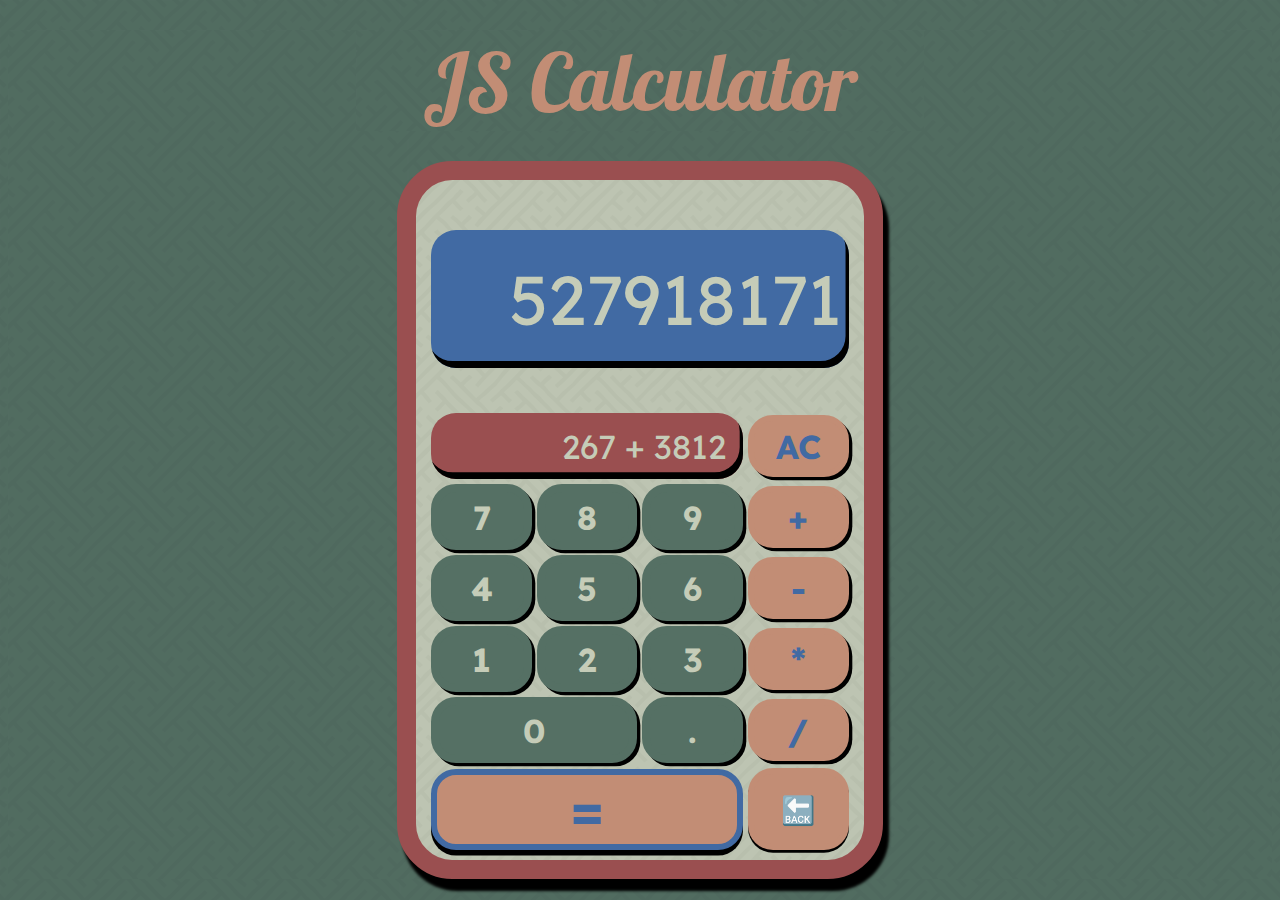
<file: index.html>
<!DOCTYPE html>
<head>
<!--Yes, Arthur Abia made this-->
  <title>JS Calculator for the Odin Project</title>
  <link rel="stylesheet" href="calculator.css">
  <link href="https://fonts.googleapis.com/css?family=Lexend+Deca|Lobster&display=swap" rel="stylesheet">
</head>
<body>
  <div class="header"> JS Calculator</div>
  <div class="container">
    <div class="result">527918171</div>
    <div class="input">267 + 3812</div>
    <div class="button clear oper">AC</div>
    <div class="button one">1</div>
    <div class="button two">2</div>
    <div class="button three">3</div>
    <div class="button four">4</div>
    <div class="button five">5</div>
    <div class="button six">6</div>
    <div class="button seven">7</div>
    <div class="button eight">8</div>
    <div class="button nine">9</div>
    <div class="button zero">0</div>
    <div class="button plus oper">+</div>
    <div class="button minus oper">-</div>
    <div class="button divide oper">/</div>
    <div class="button multiply oper">*</div>
    <div class="button dot">.</div>
    <div class="button equal oper">=</div>
    <div class="button del oper">🔙 </div>
</body>
<script src="calculator.js"></script>
</html>
</file>
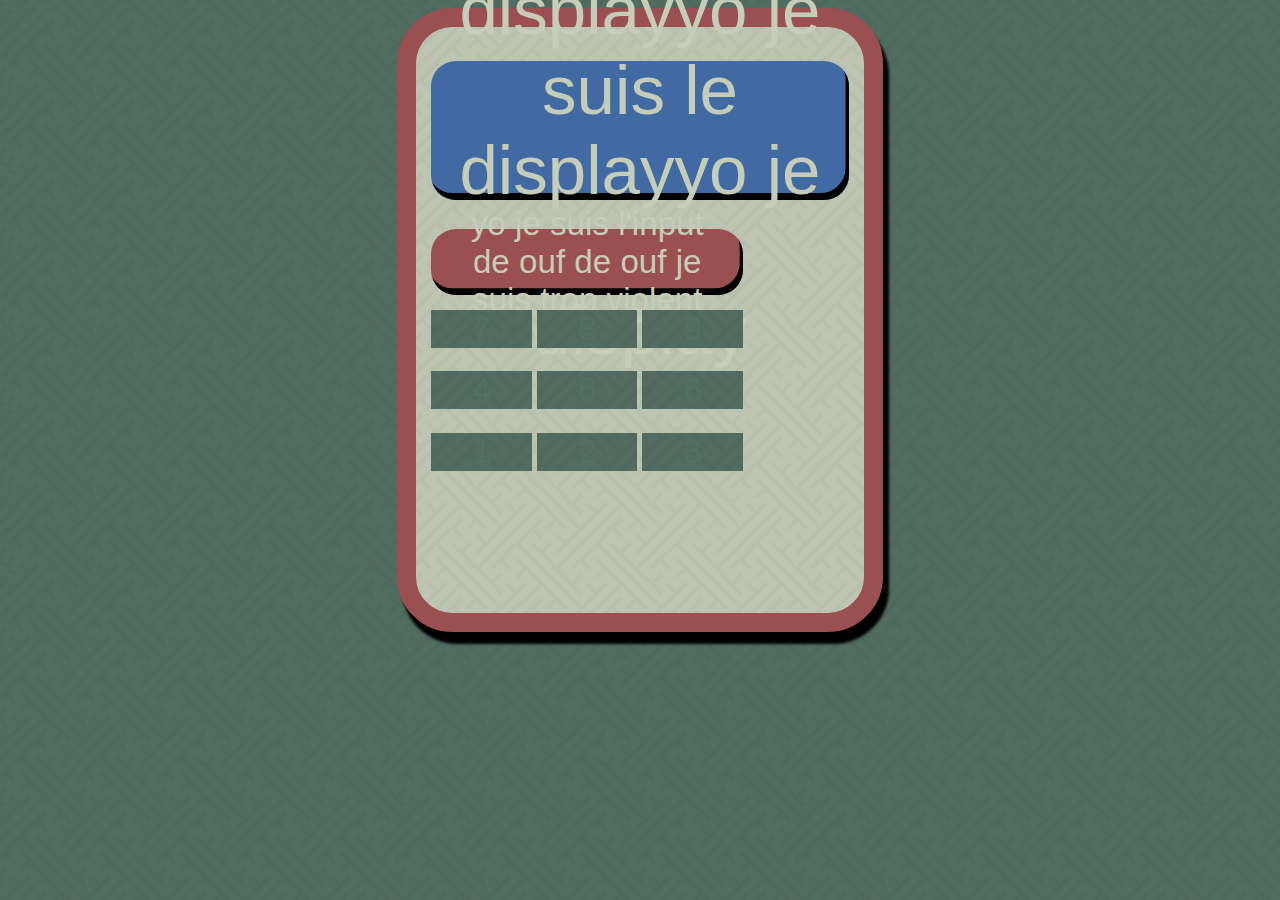
<file: calculator.html>
<!DOCTYPE html>
<head>
  <title>La poule à la maîtresse</title>
  <link rel="stylesheet" href="calculator.css">
</head>
<body>
  <div class="container">
    <div class="result">yo je suis le displayyo je suis le displayyo je suis le display</div>
    <div class="input">yo je suis l'input de ouf de ouf je suis trop violent</div>
    <div class="one">1</div>
    <div class="two">2</div>
    <div class="three">3</div>
    <div class="four">4</div>
    <div class="five">5</div>
    <div class="six">6</div>
    <div class="seven">7</div>
    <div class="eight">8</div>
    <div class="nine">9</div>
  </div>
</body>
<script src="calculator.js"></script>
</html>
</file>
<file: calculator.css>
* {
  --green-clear         : #c5ccb8;
  --green-dark          : #557064;
  --red                 : #9a4f50;
  --orange              : #c28d75;
  --blue                : #416aa3;
  --black               : #000000;
  --purple              : #8b5580;
  --golden              : #be955c;
  color                 : var(--green-dark);
  background-image      : url("background.png");
  background-color      : var(--green-dark);
  background-blend-mode : multiply;
  background-repeat     : repeat;
  text-align            : center;
  align-items           : center;
  font-family           : 'Lexend Deca',
                          sans-serif;
  font-size             : 1.2em;
}

.header {
  min-width   : 250px;
  max-width   : 45%;
  margin      : 30px auto;
  color       : var(--orange);
  font-family : 'Lobster',
                sans-serif;
  font-size   : 3.5em;
}

.container {
  display               : grid;
  min-width             : 15em;
  max-width             : 33%;
  margin                : 0 auto;
  margin-bottom         : 20px;
  padding               : 10px 15px;
  border                : solid var(--red) .7em;
  border-radius         : 2em;
  background-color      : var(--green-clear);
  background-blend-mode : multiply;
  box-shadow            : .2em .4em 0.1em var(--black);
  grid-gap              : 5px;
  grid-template-columns : 1fr 1fr 1fr 1fr;
  grid-template-rows    : 33% 1fr 1fr 1fr 1fr 1fr 1fr;
  grid-template-areas   : "result result result result"
                          "input input input clear"
                          "seven eight nine plus"
                          "four five six minus"
                          "one two three multiply"
                          "zero zero dot divide"
                          "equal equal equal del";
}

.button {
  display          : flex;
  min-height       : 50px;
  color            : var(--green-clear);
  border           : solid 8px var(--green-dark);
  border-radius    : 25px;
  background-image : none;
  background-color : var(--green-dark);
  box-shadow       : .1em .1em var(--black);
  vertical-align   : middle;
  font-weight      : bolder;
  justify-content  : center;
}

.result {
  display               : flex;
  height                : 2em;
  padding               : 0px 0.1em;
  color                 : var(--green-clear);
  border-radius         : 25px;
  background-image      : none;
  background-color      : var(--blue);
  background-blend-mode : multiply;
  box-shadow            : inset -.05em -.1em var(--black);
  font-size             : 2.5em;
  justify-content       : right;
  grid-area             : result;
}

.input {
  display               : flex;
  height                : 2em;
  padding               : 0 .5em;
  color                 : var(--green-clear);
  border-radius         : 25px;
  background-image      : none;
  background-color      : var(--red);
  background-blend-mode : multiply;
  box-shadow            : inset -.1em -.2em var(--black);
  justify-content       : right;
  grid-area             : input;
}

.one {
  grid-area : one;
}

.two {
  grid-area : two;
}

.three {
  grid-area : three;
}

.four {
  grid-area : four;
}

.five {
  grid-area : five;
}

.six {
  grid-area : six;
}

.seven {
  grid-area : seven;
}

.eight {
  grid-area : eight;
}

.nine {
  grid-area : nine;
}

.zero {
  grid-area : zero;
}

.oper {
  color            : var(--blue);
  border           : solid 6px var(--orange);
  background-color : var(--orange);
}

.dot {
  grid-area : dot;
}

.plus {
  grid-area : plus;
}

.minus {
  grid-area : minus;
}

.multiply {
  grid-area : multiply;
}

.divide {
  grid-area : divide;
}

.del {
  padding    : 10px;
  box-shadow : 0em 0.1em var(--black);
  font-size  : 1em;
  grid-area  : del;
}

.equal {
  color      : var(--blue);
  border     : solid 6px var(--blue);
  box-shadow : 0em 0.1em var(--black);
  font-size  : 2em;
  grid-area  : equal;
}

.clicked {
  color      : var(--orange);
  box-shadow : inset .07em .1em var(--black);
  transition : 0.1s;
}
</file>
